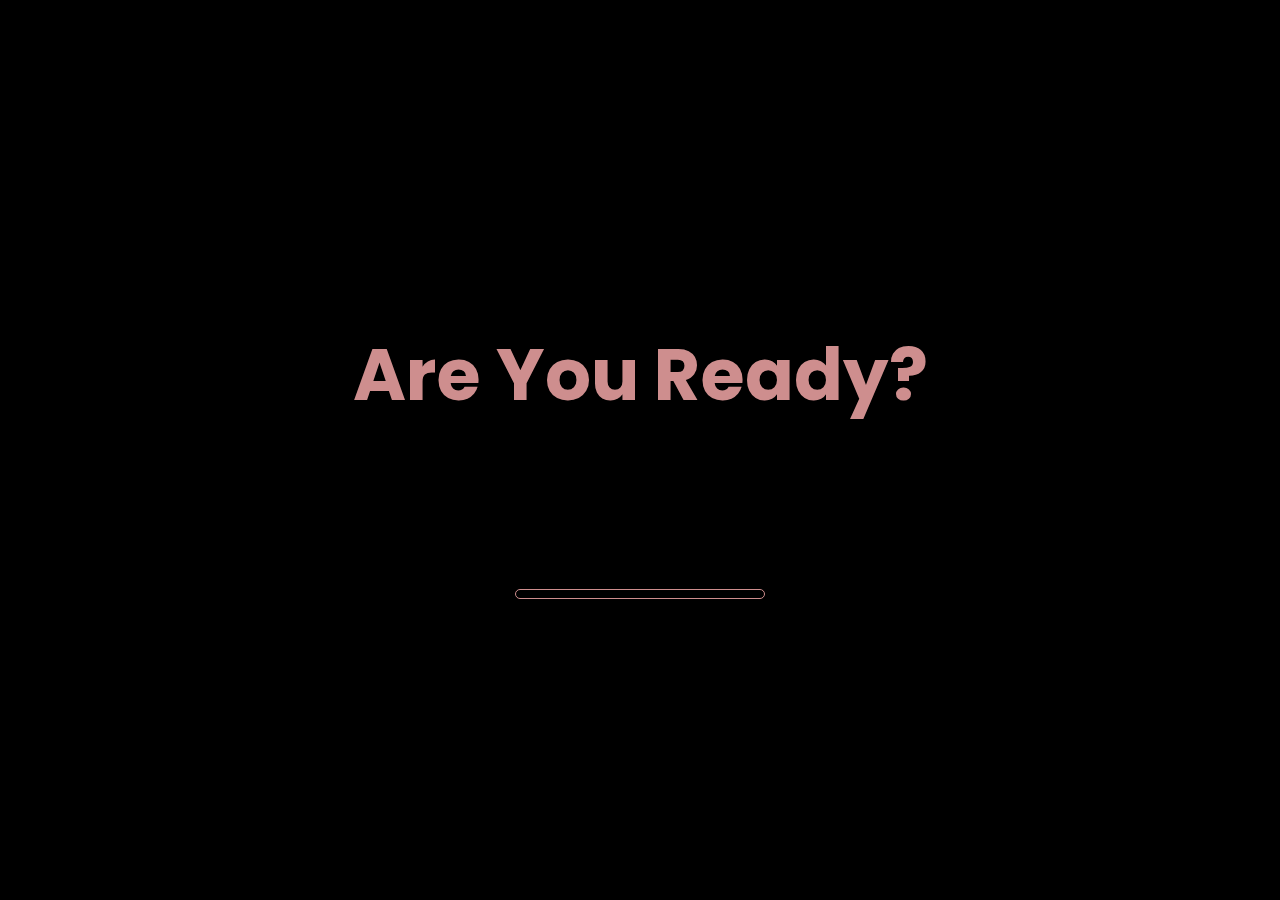
<file: index.html>
<!DOCTYPE html>
<html lang="en">
  <head>
    <meta charset="UTF-8" />
    <meta name="viewport" content="width=device-width, initial-scale=1.0" />
    <meta http-equiv="X-UA-Compatible" content="ie=edge" />
    <title>Happy Birthday</title>

    <link rel="stylesheet" href="style.css" />
    <style>
      @import url("https://fonts.googleapis.com/css2?family=Poppins:wght@100;200;300;400;500;600;700;800;900&display=swap");

      * {
        margin: 0;
        padding: 0;
        font-family: "Poppins", sans-serif;
        box-sizing: border-box;
        overflow: hidden;
      }

      body {
        overflow: hidden;
        height: 100vh;
        width: 100%;
      }

      .front {
  position: fixed;
  top: 0;
  left: 0;
  height: 100%;
  width: 100%;
  background-image: url('https://raw.githubusercontent.com/DzarelDeveloper/Img/refs/heads/main/IMG-20240928-WA0027.jpg'); 
  background-size: cover;
  background-position: center; 
  display: flex;
  flex-direction: column;
  align-items: center;
  justify-content: center;
  color: #CE8E8E;
}

      .front .info {
        padding: 20px 15px;
        font-size: 4.5rem;
        font-weight: bolder;
        text-align: center;
      }

      .front .countdown {
        position: relative;
        font-size: 5.5rem;
        padding: 20px 15px;
      }

      .front .countdown h1 {
        display: none;
        opacity: 0;
      }

      .front .loader {
        position: relative;
        margin-top: 100px;
        width: 250px;
        height: 10px;
        border: 1px solid #CE8E8E;
        border-radius: 20px;
        overflow: hidden;
      }

      .front .loader .fill {
        position: absolute;
        height: 100%;
        width: 0;
        background: #CE8E8E;
        border-radius: 20px;
        animation: animate 10s linear forwards;
      }

      @keyframes animate {
        0% {
          width: 0;
        }
        100% {
          width: 100%;
        }
      }

      .birthday {
  position: fixed;
  top: 0;
  left: 120%;
  height: 100%;
  width: 100%;
  background-color: #E4A5A5; 
  display: flex;
  align-items: center;
  flex-direction: column;
  justify-content: center;
  color: #fff; 
}

      .birthday h1:nth-child(1) {
        font-size: 4.3rem;
        margin-left: 150%;
      }

      .birthday h1.year {
        font-size: 12.3rem;
        margin-top: 80%;
      }

      .firework {
  position: absolute;
  z-index: 999;
  top: 50%;
  left: 50%;
  transform: translate(-50%, -50%);
  width: 0.5vmin;
  aspect-ratio: 1;
  background: transparent;
  background-size: 0.5vmin 0.5vmin;
  background-repeat: no-repeat;
  animation: firework 1s infinite;
  animation-delay: 14s;
}

@keyframes firework {
  0% {
    transform: translate(-50%, 60vh);
    width: 0.5vmin;
    opacity: 1;
  }
  50% {
    width: 0.5vmin;
    opacity: 1;
  }
  100% {
    width: 45vmin;
    opacity: 0;
  }
}

.firework::before,
.firework::after {
  content: "";
  position: absolute;
  top: 50%;
  left: 50%;
  transform: translate(-50%, -50%);
  width: 0.5vmin;
  aspect-ratio: 1;
  background: radial-gradient(circle, rgb(92, 105, 32) 0.2vmin, #0000 0) 50%
      00%,
    radial-gradient(circle, #fff 0.3vmin, #0000 0) 00% 50%,
    radial-gradient(circle, rgba(0, 81, 255, 1) 0.5vmin, #0000 0) 50% 99%,
    radial-gradient(circle, rgba(255, 94, 0, 1) 0.2vmin, #0000 0) 99% 50%,
    radial-gradient(circle, rgba(55, 0, 255, 1) 0.3vmin, #0000 0) 80% 90%,
    radial-gradient(circle, rgba(255, 0, 191, 1) 0.5vmin, #0000 0) 95% 90%,
    radial-gradient(circle, rgb(0, 247, 255) 0.5vmin, #0000 0) 10% 60%,
    radial-gradient(circle, rgb(255, 0, 0) 0.2vmin, #0000 0) 31% 80%,
    radial-gradient(circle, #fff 0.3vmin, #0000 0) 80% 10%,
    radial-gradient(circle, rgba(0, 255, 21, 1) 0.2vmin, #0000 0) 90% 23%,
    radial-gradient(circle, #ffbf00 0.3vmin, #0000 0) 45% 20%,
    radial-gradient(circle, #fff 0.5vmin, #0000 0) 13% 24%,
    radial-gradient(circle, rgb(0, 247, 255) 0.5vmin, #0000 0) 10% 60%,
    radial-gradient(circle, rgb(255, 0, 0) 0.2vmin, #0000 0) 31% 80%,
    radial-gradient(circle, #fff 0.3vmin, #0000 0) 80% 10%,
    radial-gradient(circle, rgba(0, 255, 21, 1) 0.2vmin, #0000 0) 90% 23%,
    radial-gradient(circle, #fff 0.3vmin, #0000 0) 45% 20%,
    radial-gradient(circle, #fff 0.5vmin, #0000 0) 13% 24%,
    radial-gradient(circle, #ffbf00 0.5vmin, #0000 0) 13% 24%;
  background-size: 0.5vmin 0.5vmin;
  background-repeat: no-repeat;
  opacity: 0;
  animation: firework 1s infinite;
  animation-delay: 14s;
}

.firework::before {
  transform: translate(-50%, -50%) rotate(25deg) !important;
}

.firework::after {
  transform: translate(-50%, -50%) rotate(-37deg) !important;
}

      @media only screen and (max-width: 600px) {
        .front .info {
          font-size: 2rem;
        }

        .front .countdown {
          font-size: 3rem;
        }

        .front .loader {
          margin-top: 50px;
          width: 200px;
          height: 8px;
        }

        .birthday h1:nth-child(1) {
          font-size: 2rem;
          margin-left: 120%;
        }

        .birthday h1.year {
          font-size: 6rem;
          margin-top: 50%;
        }
      }
.buttons {
  display: flex;
  gap: 20px; 
  margin-top: 20px; 
}

.btn {
  padding: 15px 30px;
  font-size: 1.5rem;
  color: #fff;
  background-color: #E4A5A5;
  border: none;
  border-radius: 5px;
  cursor: pointer;
  transition: transform 0.3s ease, background-color 0.3s ease;
}

.btn:hover {
  transform: scale(1.05);
  background-color: #CE8E8E; 
}
    </style>
  </head>
  <body>
    <div class="front">
      <p class="info">Are You Ready?</p>
      <div class="countdown">
        <h1 class="three">3</h1>
        <h1 class="two">2</h1>
        <h1 class="one">1</h1>
      </div>
      <div class="loader">
        <div class="fill"></div>
      </div>
    </div>

    <div class="birthday">
      <h1 class="greeting">Happy Birthday</h1>
      <h1 class="year"></h1>
 <div class="buttons">
    <button class="btn" onclick="location.href='Halaman1.html'">Next</button>
    <button class="btn" onclick="location.href='Flowers.html'">Suprise</button>
  </div>
      <div class="firework"></div>
      <div class="firework"></div>
      <div class="firework"></div>
      <div class="firework"></div>
      <div class="firework"></div>
      <div class="firework"></div>
      <div class="firework"></div>
      <div class="firework"></div>
      <div class="firework"></div>
      <div class="firework"></div>
    </div>

  <script
      src="https://cdnjs.cloudflare.com/ajax/libs/gsap/3.11.4/gsap.min.js"
      integrity="sha512-f8mwTB+Bs8a5c46DEm7HQLcJuHMBaH/UFlcgyetMqqkvTcYg4g5VXsYR71b3qC82lZytjNYvBj2pf0VekA9/FQ=="
      crossorigin="anonymous"
      referrerpolicy="no-referrer"
    ></script>

    <script>
window.onload = () => {
    gsap.to(".info", {
      opacity: 0,
      display: "none",
      duration: 1,
      delay: 6
    });
    gsap.to("h1.three", {
      opacity: 1,
      display: "block",
      duration: 0.5,
      delay: 7
    });
  
    gsap.to("h1.three", {
      opacity: 0,
      display: "none",
      duration: 0.5,
      delay: 7.5
    });
  
    gsap.to("h1.two", {
      opacity: 1,
      display: "block",
      duration: 0.5,
      delay: 8
    });

    gsap.to("h1.two", {
      opacity: 0,
      display: "none",
      duration: 0.5,
      delay: 8.5
    });
  
    gsap.to("h1.one", {
      opacity: 1,
      display: "block",
      duration: 0.5,
      delay: 9
    });
  
    gsap.to("h1.one", {
      opacity: 0,
      display: "none",
      duration: 0.5,
      delay: 9.5
    });
  
    gsap.to(".loader", {
      opacity: 0,
      display: "none",
      duration: 0.5,
      delay: 10
    });
  
    gsap.to(".front", {
      left: "-100%",
      duration: 1.2,
      delay: 10.5,
      ease: "power2.inOut"
    });
  
    gsap.to(".front-shadow", {
      left: "-100%",
      duration: 0.8,
      delay: 10.5,
      ease: "power2.inOut"
    });
  
    gsap.to(".birthday", {
      left: "0",
      duration: 1,
      delay: 10.7,
      ease: "power2.inOut"
    });
  
    gsap.to("h1.greeting", {
      marginLeft: "0",
      duration: 1.5,
      delay: 11.3,
      ease: "power2.inOut"
    });
  
    gsap.to("h1.year", {
      marginTop: "0",
      duration: 2.5,
      delay: 12,
      ease: "power2.inOut"
    });
  
    const fireworks1 = document.querySelectorAll(".firework")[0];
    const fireworks2 = document.querySelectorAll(".firework")[1];
    const fireworks3 = document.querySelectorAll(".firework")[2];
    const fireworks4 = document.querySelectorAll(".firework")[3];
    const fireworks5 = document.querySelectorAll(".firework")[4];
    const fireworks6 = document.querySelectorAll(".firework")[5];
    const fireworks7 = document.querySelectorAll(".firework")[6];
    const fireworks8 = document.querySelectorAll(".firework")[7];
    const fireworks9 = document.querySelectorAll(".firework")[8];
    const fireworks10 = document.querySelectorAll(".firework")[9];
    const fireworks11 = document.querySelectorAll(".firework")[10];
    const fireworks12 = document.querySelectorAll(".firework")[11];
    const fireworks13 = document.querySelectorAll(".firework")[12];
    const fireworks14 = document.querySelectorAll(".firework")[13];
    const fireworks15 = document.querySelectorAll(".firework")[14];
    const fireworks16 = document.querySelectorAll(".firework")[15];
    const fireworks17 = document.querySelectorAll(".firework")[16];
    const fireworks18 = document.querySelectorAll(".firework")[17];
    const fireworks19 = document.querySelectorAll(".firework")[18];
    const fireworks20 = document.querySelectorAll(".firework")[19];
    const fireworks21 = document.querySelectorAll(".firework")[20];
    const fireworks22 = document.querySelectorAll(".firework")[21];
    const fireworks23 = document.querySelectorAll(".firework")[22];
  
    setInterval(() => {
      fireworks1.style = `top: ${Math.random() * window.innerHeight}px; left: ${
        Math.random() * 100
      }px`;
      fireworks2.style = `top: ${Math.random() * window.innerHeight}px; left: ${
        Math.random() * window.innerWidth
      }px`;
      fireworks3.style = `top: ${Math.random() * window.innerWidth}px; left: ${
        Math.random() * window.innerWidth
      }px`;
      fireworks6.style = `top: ${Math.random() * window.innerHeight}px; left: ${
        Math.random() * 100
      }px`;
      fireworks5.style = `top: ${Math.random() * window.innerHeight}px; left: ${
        Math.random() * window.innerWidth
      }px`;
      fireworks4.style = `top: ${Math.random() * window.innerWidth}px; left: ${
        Math.random() * window.innerWidth
      }px`;
      fireworks7.style = `top: ${Math.random() * window.innerHeight}px; left: ${
        Math.random() * 100
      }px`;
      fireworks8.style = `top: ${Math.random() * window.innerHeight}px; left: ${
        Math.random() * window.innerWidth
      }px`;
      fireworks9.style = `top: ${Math.random() * window.innerWidth}px; left: ${
        Math.random() * window.innerWidth
      }px`;
      fireworks10.style = `top: ${Math.random() * window.innerHeight}px; left: ${
        Math.random() * 100
      }px`;
      fireworks11.style = `top: ${Math.random() * window.innerHeight}px; left: ${
        Math.random() * window.innerWidth
      }px`;
      fireworks12.style = `top: ${Math.random() * window.innerWidth}px; left: ${
        Math.random() * window.innerWidth
      }px`;
      fireworks13.style = `top: ${Math.random() * window.innerHeight}px; left: ${
        Math.random() * 100
      }px`;
      fireworks14.style = `top: ${Math.random() * window.innerHeight}px; left: ${
        Math.random() * window.innerWidth
      }px`;
      fireworks15.style = `top: ${Math.random() * window.innerWidth}px; left: ${
        Math.random() * window.innerWidth
      }px`;
      fireworks16.style = `top: ${Math.random() * window.innerHeight}px; left: ${
        Math.random() * 100
      }px`;
      fireworks17.style = `top: ${Math.random() * window.innerHeight}px; left: ${
        Math.random() * window.innerWidth
      }px`;
      fireworks18.style = `top: ${Math.random() * window.innerWidth}px; left: ${
        Math.random() * window.innerWidth
      }px`;
      fireworks19.style = `top: ${Math.random() * window.innerHeight}px; left: ${
        Math.random() * window.innerWidth
      }px`;
      fireworks20.style = `top: ${Math.random() * window.innerWidth}px; left: ${
        Math.random() * window.innerWidth
      }px`;
      fireworks21.style = `top: ${Math.random() * window.innerHeight}px; left: ${
        Math.random() * 100
      }px`;
      fireworks22.style = `top: ${Math.random() * window.innerHeight}px; left: ${
        Math.random() * window.innerWidth
      }px`;
      fireworks23.style = `top: ${Math.random() * window.innerWidth}px; left: ${
        Math.random() * window.innerWidth
      }px`;
    }, 1000);
  };
  
</script>
  </body>
</html>
</file>
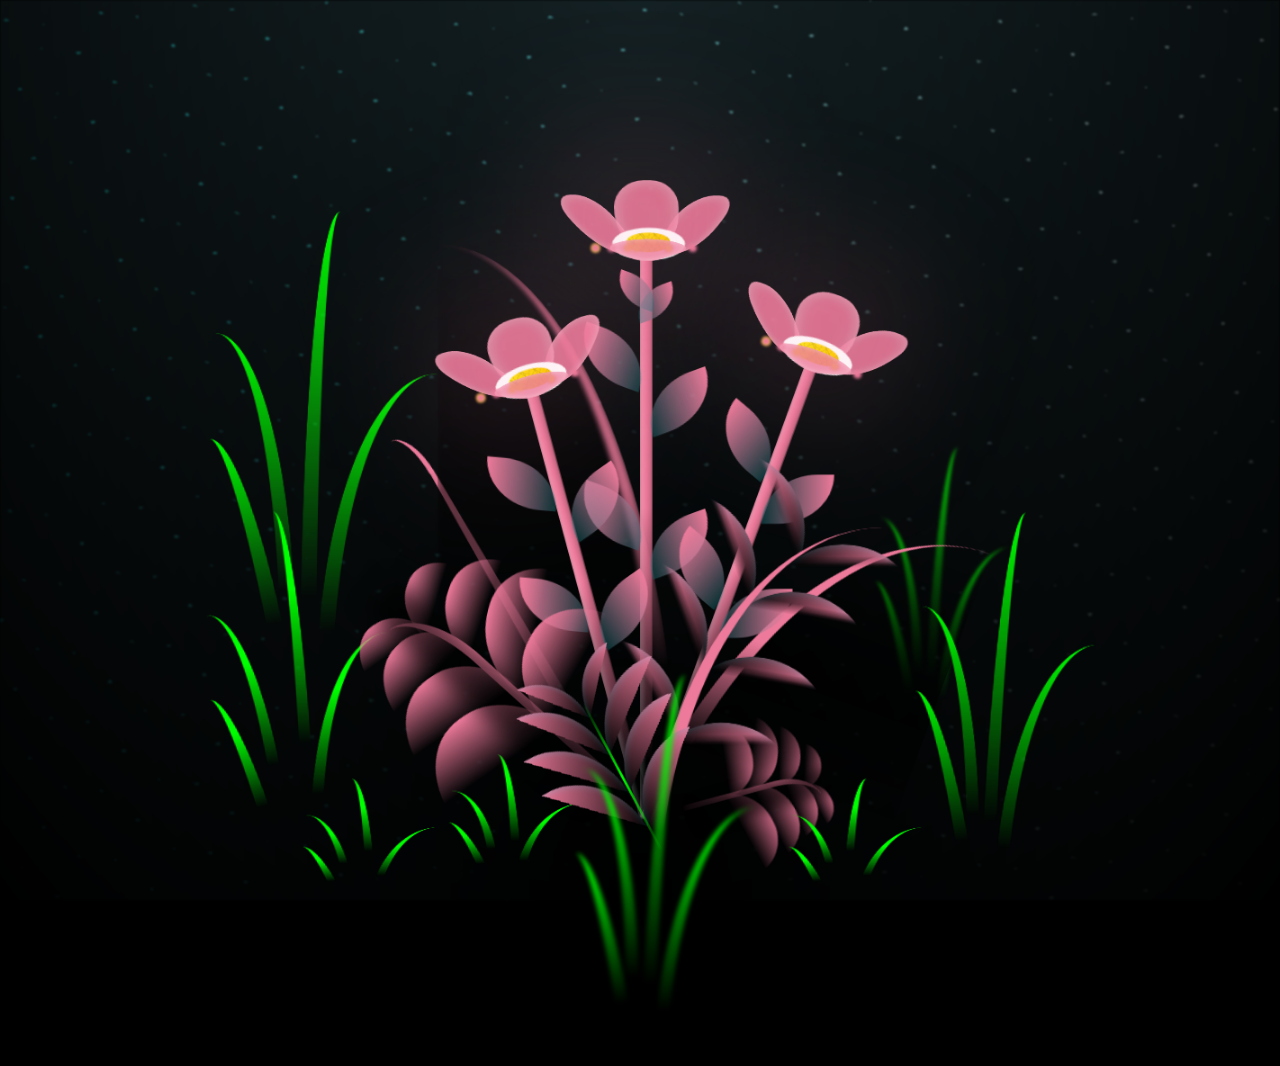
<file: Flowers.html>
<!DOCTYPE html>
<html lang="en" >
<head>
  <meta charset="UTF-8">
  <title></title>
  <link rel="stylesheet" href="./style.css">

</head>
<body>
<body class="not-loaded">
  <div class="night"></div>
  <div class="flowers">
    <div class="flower flower--1">
      <div class="flower__leafs flower__leafs--1">
        <div class="flower__leaf flower__leaf--1"></div>
        <div class="flower__leaf flower__leaf--2"></div>
        <div class="flower__leaf flower__leaf--3"></div>
        <div class="flower__leaf flower__leaf--4"></div>
        <div class="flower__white-circle"></div>

        <div class="flower__light flower__light--1"></div>
        <div class="flower__light flower__light--2"></div>
        <div class="flower__light flower__light--3"></div>
        <div class="flower__light flower__light--4"></div>
        <div class="flower__light flower__light--5"></div>
        <div class="flower__light flower__light--6"></div>
        <div class="flower__light flower__light--7"></div>
        <div class="flower__light flower__light--8"></div>

      </div>
      <div class="flower__line">
        <div class="flower__line__leaf flower__line__leaf--1"></div>
        <div class="flower__line__leaf flower__line__leaf--2"></div>
        <div class="flower__line__leaf flower__line__leaf--3"></div>
        <div class="flower__line__leaf flower__line__leaf--4"></div>
        <div class="flower__line__leaf flower__line__leaf--5"></div>
        <div class="flower__line__leaf flower__line__leaf--6"></div>
      </div>
    </div>

    <div class="flower flower--2">
      <div class="flower__leafs flower__leafs--2">
        <div class="flower__leaf flower__leaf--1"></div>
        <div class="flower__leaf flower__leaf--2"></div>
        <div class="flower__leaf flower__leaf--3"></div>
        <div class="flower__leaf flower__leaf--4"></div>
        <div class="flower__white-circle"></div>

        <div class="flower__light flower__light--1"></div>
        <div class="flower__light flower__light--2"></div>
        <div class="flower__light flower__light--3"></div>
        <div class="flower__light flower__light--4"></div>
        <div class="flower__light flower__light--5"></div>
        <div class="flower__light flower__light--6"></div>
        <div class="flower__light flower__light--7"></div>
        <div class="flower__light flower__light--8"></div>

      </div>
      <div class="flower__line">
        <div class="flower__line__leaf flower__line__leaf--1"></div>
        <div class="flower__line__leaf flower__line__leaf--2"></div>
        <div class="flower__line__leaf flower__line__leaf--3"></div>
        <div class="flower__line__leaf flower__line__leaf--4"></div>
      </div>
    </div>

    <div class="flower flower--3">
      <div class="flower__leafs flower__leafs--3">
        <div class="flower__leaf flower__leaf--1"></div>
        <div class="flower__leaf flower__leaf--2"></div>
        <div class="flower__leaf flower__leaf--3"></div>
        <div class="flower__leaf flower__leaf--4"></div>
        <div class="flower__white-circle"></div>

        <div class="flower__light flower__light--1"></div>
        <div class="flower__light flower__light--2"></div>
        <div class="flower__light flower__light--3"></div>
        <div class="flower__light flower__light--4"></div>
        <div class="flower__light flower__light--5"></div>
        <div class="flower__light flower__light--6"></div>
        <div class="flower__light flower__light--7"></div>
        <div class="flower__light flower__light--8"></div>

      </div>
      <div class="flower__line">
        <div class="flower__line__leaf flower__line__leaf--1"></div>
        <div class="flower__line__leaf flower__line__leaf--2"></div>
        <div class="flower__line__leaf flower__line__leaf--3"></div>
        <div class="flower__line__leaf flower__line__leaf--4"></div>
      </div>
    </div>

    <div class="grow-ans" style="--d:1.2s">
      <div class="flower__g-long">
        <div class="flower__g-long__top"></div>
        <div class="flower__g-long__bottom"></div>
      </div>
    </div>

    <div class="growing-grass">
      <div class="flower__grass flower__grass--1">
        <div class="flower__grass--top"></div>
        <div class="flower__grass--bottom"></div>
        <div class="flower__grass__leaf flower__grass__leaf--1"></div>
        <div class="flower__grass__leaf flower__grass__leaf--2"></div>
        <div class="flower__grass__leaf flower__grass__leaf--3"></div>
        <div class="flower__grass__leaf flower__grass__leaf--4"></div>
        <div class="flower__grass__leaf flower__grass__leaf--5"></div>
        <div class="flower__grass__leaf flower__grass__leaf--6"></div>
        <div class="flower__grass__leaf flower__grass__leaf--7"></div>
        <div class="flower__grass__leaf flower__grass__leaf--8"></div>
        <div class="flower__grass__overlay"></div>
      </div>
    </div>

    <div class="growing-grass">
      <div class="flower__grass flower__grass--2">
        <div class="flower__grass--top"></div>
        <div class="flower__grass--bottom"></div>
        <div class="flower__grass__leaf flower__grass__leaf--1"></div>
        <div class="flower__grass__leaf flower__grass__leaf--2"></div>
        <div class="flower__grass__leaf flower__grass__leaf--3"></div>
        <div class="flower__grass__leaf flower__grass__leaf--4"></div>
        <div class="flower__grass__leaf flower__grass__leaf--5"></div>
        <div class="flower__grass__leaf flower__grass__leaf--6"></div>
        <div class="flower__grass__leaf flower__grass__leaf--7"></div>
        <div class="flower__grass__leaf flower__grass__leaf--8"></div>
        <div class="flower__grass__overlay"></div>
      </div>
    </div>

    <div class="grow-ans" style="--d:2.4s">
      <div class="flower__g-right flower__g-right--1">
        <div class="leaf"></div>
      </div>
    </div>

    <div class="grow-ans" style="--d:2.8s">
      <div class="flower__g-right flower__g-right--2">
        <div class="leaf"></div>
      </div>
    </div>

    <div class="grow-ans" style="--d:2.8s">
      <div class="flower__g-front">
        <div class="flower__g-front__leaf-wrapper flower__g-front__leaf-wrapper--1">
          <div class="flower__g-front__leaf"></div>
        </div>
        <div class="flower__g-front__leaf-wrapper flower__g-front__leaf-wrapper--2">
          <div class="flower__g-front__leaf"></div>
        </div>
        <div class="flower__g-front__leaf-wrapper flower__g-front__leaf-wrapper--3">
          <div class="flower__g-front__leaf"></div>
        </div>
        <div class="flower__g-front__leaf-wrapper flower__g-front__leaf-wrapper--4">
          <div class="flower__g-front__leaf"></div>
        </div>
        <div class="flower__g-front__leaf-wrapper flower__g-front__leaf-wrapper--5">
          <div class="flower__g-front__leaf"></div>
        </div>
        <div class="flower__g-front__leaf-wrapper flower__g-front__leaf-wrapper--6">
          <div class="flower__g-front__leaf"></div>
        </div>
        <div class="flower__g-front__leaf-wrapper flower__g-front__leaf-wrapper--7">
          <div class="flower__g-front__leaf"></div>
        </div>
        <div class="flower__g-front__leaf-wrapper flower__g-front__leaf-wrapper--8">
          <div class="flower__g-front__leaf"></div>
        </div>
        <div class="flower__g-front__line"></div>
      </div>
    </div>

    <div class="grow-ans" style="--d:3.2s">
      <div class="flower__g-fr">
        <div class="leaf"></div>
        <div class="flower__g-fr__leaf flower__g-fr__leaf--1"></div>
        <div class="flower__g-fr__leaf flower__g-fr__leaf--2"></div>
        <div class="flower__g-fr__leaf flower__g-fr__leaf--3"></div>
        <div class="flower__g-fr__leaf flower__g-fr__leaf--4"></div>
        <div class="flower__g-fr__leaf flower__g-fr__leaf--5"></div>
        <div class="flower__g-fr__leaf flower__g-fr__leaf--6"></div>
        <div class="flower__g-fr__leaf flower__g-fr__leaf--7"></div>
        <div class="flower__g-fr__leaf flower__g-fr__leaf--8"></div>
      </div>
    </div>

    <div class="long-g long-g--0">
      <div class="grow-ans" style="--d:3s">
        <div class="leaf leaf--0"></div>
      </div>
      <div class="grow-ans" style="--d:2.2s">
        <div class="leaf leaf--1"></div>
      </div>
      <div class="grow-ans" style="--d:3.4s">
        <div class="leaf leaf--2"></div>
      </div>
      <div class="grow-ans" style="--d:3.6s">
        <div class="leaf leaf--3"></div>
      </div>
    </div>

    <div class="long-g long-g--1">
      <div class="grow-ans" style="--d:3.6s">
        <div class="leaf leaf--0"></div>
      </div>
      <div class="grow-ans" style="--d:3.8s">
        <div class="leaf leaf--1"></div>
      </div>
      <div class="grow-ans" style="--d:4s">
        <div class="leaf leaf--2"></div>
      </div>
      <div class="grow-ans" style="--d:4.2s">
        <div class="leaf leaf--3"></div>
      </div>
    </div>

    <div class="long-g long-g--2">
      <div class="grow-ans" style="--d:4s">
        <div class="leaf leaf--0"></div>
      </div>
      <div class="grow-ans" style="--d:4.2s">
        <div class="leaf leaf--1"></div>
      </div>
      <div class="grow-ans" style="--d:4.4s">
        <div class="leaf leaf--2"></div>
      </div>
      <div class="grow-ans" style="--d:4.6s">
        <div class="leaf leaf--3"></div>
      </div>
    </div>

    <div class="long-g long-g--3">
      <div class="grow-ans" style="--d:4s">
        <div class="leaf leaf--0"></div>
      </div>
      <div class="grow-ans" style="--d:4.2s">
        <div class="leaf leaf--1"></div>
      </div>
      <div class="grow-ans" style="--d:3s">
        <div class="leaf leaf--2"></div>
      </div>
      <div class="grow-ans" style="--d:3.6s">
        <div class="leaf leaf--3"></div>
      </div>
    </div>

    <div class="long-g long-g--4">
      <div class="grow-ans" style="--d:4s">
        <div class="leaf leaf--0"></div>
      </div>
      <div class="grow-ans" style="--d:4.2s">
        <div class="leaf leaf--1"></div>
      </div>
      <div class="grow-ans" style="--d:3s">
        <div class="leaf leaf--2"></div>
      </div>
      <div class="grow-ans" style="--d:3.6s">
        <div class="leaf leaf--3"></div>
      </div>
    </div>

    <div class="long-g long-g--5">
      <div class="grow-ans" style="--d:4s">
        <div class="leaf leaf--0"></div>
      </div>
      <div class="grow-ans" style="--d:4.2s">
        <div class="leaf leaf--1"></div>
      </div>
      <div class="grow-ans" style="--d:3s">
        <div class="leaf leaf--2"></div>
      </div>
      <div class="grow-ans" style="--d:3.6s">
        <div class="leaf leaf--3"></div>
      </div>
    </div>

    <div class="long-g long-g--6">
      <div class="grow-ans" style="--d:4.2s">
        <div class="leaf leaf--0"></div>
      </div>
      <div class="grow-ans" style="--d:4.4s">
        <div class="leaf leaf--1"></div>
      </div>
      <div class="grow-ans" style="--d:4.6s">
        <div class="leaf leaf--2"></div>
      </div>
      <div class="grow-ans" style="--d:4.8s">
        <div class="leaf leaf--3"></div>
      </div>
    </div>

    <div class="long-g long-g--7">
      <div class="grow-ans" style="--d:3s">
        <div class="leaf leaf--0"></div>
      </div>
      <div class="grow-ans" style="--d:3.2s">
        <div class="leaf leaf--1"></div>
      </div>
      <div class="grow-ans" style="--d:3.5s">
        <div class="leaf leaf--2"></div>
      </div>
      <div class="grow-ans" style="--d:3.6s">
        <div class="leaf leaf--3"></div>
      </div>
    </div>
  </div>
<!-- Music ( Terserah mau ganti atau ngga mah) -->
    <audio id="background-music" autoplay muted loop>
    <source src="Flowers.mp3" type="audio/mpeg"> 
    Your browser does not support the audio element.
    </audio>
</body>
<!-- partial -->
  <script  src="script.js"></script>
  <script>
    window.addEventListener('load', function() {
        const audio = document.getElementById('background-music');
        audio.muted = false; // Unmute the audio after the page loads
    });
  </script>

</body>
</html>
</file>
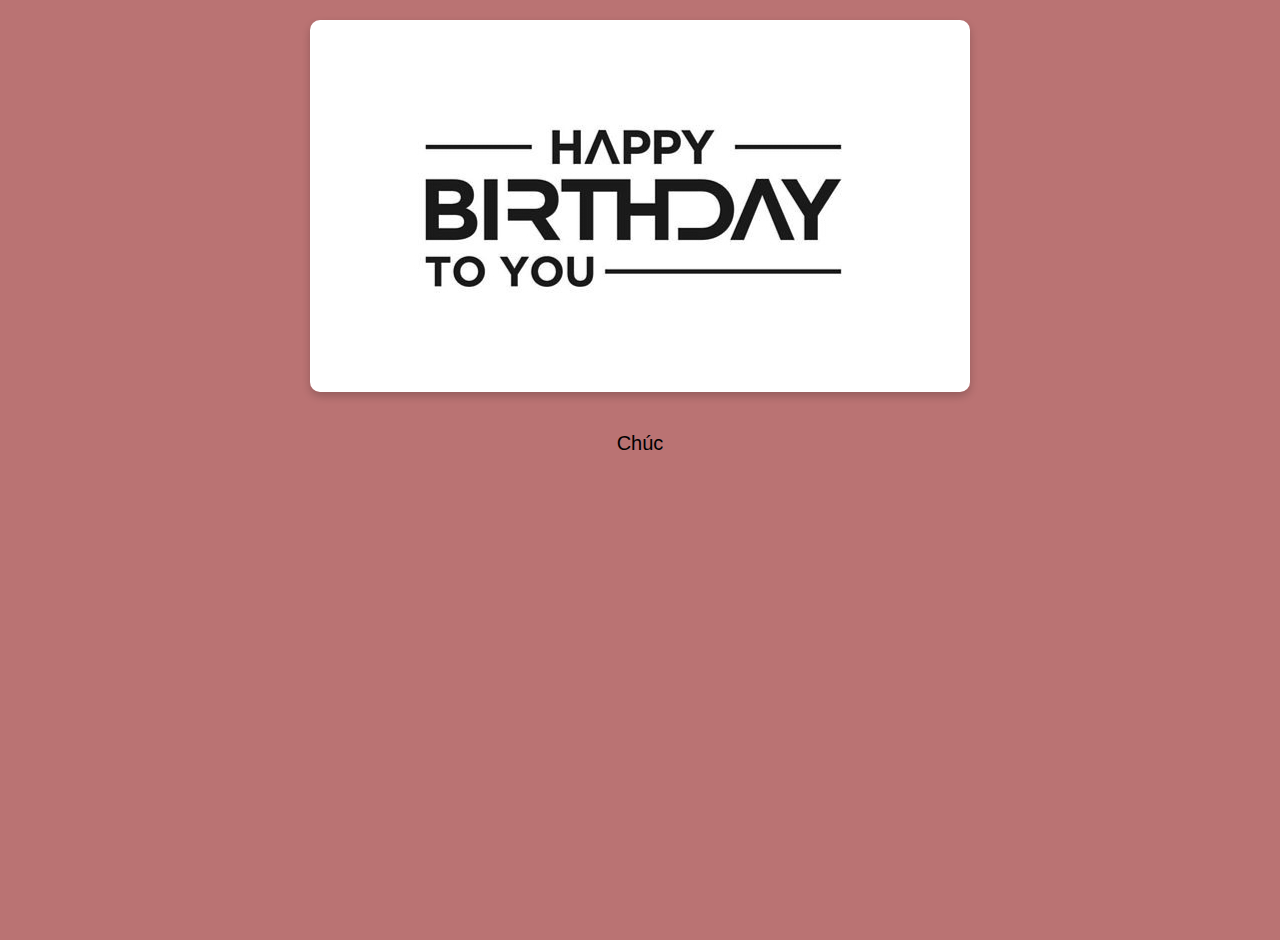
<file: Halaman1.html>
<!DOCTYPE html>
<html lang="en">
<head>
    <meta charset="UTF-8">
    <meta name="viewport" content="width=device-width, initial-scale=1.0">
    <title>Happy Birthday</title>
    <style>
        body {
            font-family: Arial, sans-serif;
            display: flex;
            flex-direction: column; 
            justify-content: flex-start;
            align-items: center;
            height: 100vh;
            margin: 0;
            background-color: #BA7373;
            padding: 20px; 
            overflow-y: auto; 
        }

        img {
            max-width: 100%;
            height: auto; 
            margin-bottom: 20px; 
            border-radius: 10px; 
            box-shadow: 0 4px 8px rgba(0, 0, 0, 0.2); 
        }

        .typing-text {
            font-size: 20px; 
            overflow: hidden;
            max-width: 100%;
            white-space: normal; 
            word-break: break-word; 
            text-align: center; 
        }

        @media (max-width: 600px) {
            .typing-text {
                font-size: 18px; 
            }
        }

        /* Sembunyikan audio dari tampilan */
        audio {
            display: none; /* Menyembunyikan elemen audio dari tampilan */
        }

        /* Gaya tombol WhatsApp */
        #whatsapp-button {
            display: none; /* Sembunyikan tombol pada awalnya */
            margin-top: 20px;
            padding: 10px 20px;
            font-size: 18px;
            background-color: #25D366;
            color: white;
            border: none;
            border-radius: 5px;
            cursor: pointer;
            box-shadow: 0 4px 8px rgba(0, 0, 0, 0.2);
        }

        #whatsapp-button:hover {
            background-color: #20b958;
        }
    </style>
</head>
<body>

    <img src="YourImg.jpg" alt="Foto"> 
    <div class="typing-text" id="typing"></div>

    <!-- Audio dengan autoplay dan loop -->
    <audio id="background-music" autoplay loop>
        <source src="Backsound.mp3" type="audio/mpeg"> 
        Your browser does not support the audio element.
    </audio>

    <!-- Tombol WhatsApp -->
    <button id="whatsapp-button" onclick="window.location.href='https://web.facebook.com/DecimoTNhan/'">Có thể trả lời tin nhắn của Trung Nhân</button>

    <script>
        const texts = [
    "Chúc ai đó sinh nhật vui vẻ...",
    "Hôm nay là một ngày tuyệt vời",
    "Một món quà nhỏ gửi đến bạn",
    "Chúc ai đó luôn xinh đẹp, tười cười",
    "Cảm ơn vì đã xem đến đây",
     "Happy birthday 🎉"
];

let index = 0;
const typingElement = document.getElementById('typing');
const typingSpeed = 200; // Kecepatan mengetik
const whatsappButton = document.getElementById('whatsapp-button'); // Tombol WhatsApp

function typeText() {
    if (index < texts.length) {
        const paragraph = document.createElement('p'); 
        paragraph.textContent = ''; 
        typingElement.appendChild(paragraph); 
        let charIndex = 0;

        function typeChar() {
            if (charIndex < texts[index].length) {
                paragraph.textContent += texts[index].charAt(charIndex);
                charIndex++;
                setTimeout(typeChar, typingSpeed);
            } else {
                index++; 
                if (index < texts.length) {
                    setTimeout(typeText, 1000); 
                } else {
                    // Tampilkan tombol WhatsApp setelah semua teks selesai diketik
                    whatsappButton.style.display = 'block';
                }
            }
        }

        typeChar();
    }
}

typeText(); // Mulai animasi mengetik
    </script>

</body>
</html>
</file>
<file: style.css>
*,
*::after,
*::before {
  padding: 0;
  margin: 0;
  box-sizing: border-box;
}

:root {
  --dark-color: #000;
}

body {
  display: flex;
  align-items: flex-end;
  justify-content: center;
  min-height: 100vh;
  background-color: var(--dark-color);
  overflow: hidden;
  perspective: 1000px;
}

.night {
  position: fixed;
  left: 50%;
  top: 0;
  transform: translateX(-50%);
  width: 100%;
  height: 100%;
  filter: blur(0.1vmin);
  background-image: radial-gradient(ellipse at top, transparent 0%, var(--dark-color)), radial-gradient(ellipse at bottom, var(--dark-color), rgba(145, 233, 255, 0.2)), repeating-linear-gradient(220deg, black 0px, black 19px, transparent 19px, transparent 22px), repeating-linear-gradient(189deg, black 0px, black 19px, transparent 19px, transparent 22px), repeating-linear-gradient(148deg, black 0px, black 19px, transparent 19px, transparent 22px), linear-gradient(90deg, #00fffa, #f0f0f0);
}

.flowers {
  position: relative;
  transform: scale(0.9);
}

.flower {
  position: absolute;
  bottom: 10vmin;
  transform-origin: bottom center;
  z-index: 10;
  --fl-speed: 0.8s;
}
.flower--1 {
  animation: moving-flower-1 4s linear infinite;
}
.flower--1 .flower__line {
  height: 70vmin;
  animation-delay: 0.3s;
}
.flower--1 .flower__line__leaf--1 {
  animation: blooming-leaf-right var(--fl-speed) 1.6s backwards;
}
.flower--1 .flower__line__leaf--2 {
  animation: blooming-leaf-right var(--fl-speed) 1.4s backwards;
}
.flower--1 .flower__line__leaf--3 {
  animation: blooming-leaf-left var(--fl-speed) 1.2s backwards;
}
.flower--1 .flower__line__leaf--4 {
  animation: blooming-leaf-left var(--fl-speed) 1s backwards;
}
.flower--1 .flower__line__leaf--5 {
  animation: blooming-leaf-right var(--fl-speed) 1.8s backwards;
}
.flower--1 .flower__line__leaf--6 {
  animation: blooming-leaf-left var(--fl-speed) 2s backwards;
}
.flower--2 {
  left: 50%;
  transform: rotate(20deg);
  animation: moving-flower-2 4s linear infinite;
}
.flower--2 .flower__line {
  height: 60vmin;
  animation-delay: 0.6s;
}
.flower--2 .flower__line__leaf--1 {
  animation: blooming-leaf-right var(--fl-speed) 1.9s backwards;
}
.flower--2 .flower__line__leaf--2 {
  animation: blooming-leaf-right var(--fl-speed) 1.7s backwards;
}
.flower--2 .flower__line__leaf--3 {
  animation: blooming-leaf-left var(--fl-speed) 1.5s backwards;
}
.flower--2 .flower__line__leaf--4 {
  animation: blooming-leaf-left var(--fl-speed) 1.3s backwards;
}
.flower--3 {
  left: 50%;
  transform: rotate(-15deg);
  animation: moving-flower-3 4s linear infinite;
}
.flower--3 .flower__line {
  animation-delay: 0.9s;
}
.flower--3 .flower__line__leaf--1 {
  animation: blooming-leaf-right var(--fl-speed) 2.5s backwards;
}
.flower--3 .flower__line__leaf--2 {
  animation: blooming-leaf-right var(--fl-speed) 2.3s backwards;
}
.flower--3 .flower__line__leaf--3 {
  animation: blooming-leaf-left var(--fl-speed) 2.1s backwards;
}
.flower--3 .flower__line__leaf--4 {
  animation: blooming-leaf-left var(--fl-speed) 1.9s backwards;
}
.flower__leafs {
  position: relative;
  animation: blooming-flower 2s backwards;
}
.flower__leafs--1 {
  animation-delay: 1.1s;
}
.flower__leafs--2 {
  animation-delay: 1.4s;
}
.flower__leafs--3 {
  animation-delay: 1.7s;
}
.flower__leafs::after {
  content: "";
  position: absolute;
  left: 0;
  top: 0;
  transform: translate(-50%, -100%);
  width: 8vmin;
  height: 8vmin;
  background-color: #ED7A9B;
  filter: blur(10vmin);
}
.flower__leaf {
  position: absolute;
  bottom: 0;
  left: 50%;
  width: 8vmin;
  height: 11vmin;
  border-radius: 51% 49% 47% 53%/44% 45% 55% 69%;
  background-color: #ED7A9B;
  background-image: linear-gradient(to top, #ED7A9B, #ED7A9B);
  transform-origin: bottom center;
  opacity: 0.9;
  box-shadow: inset 0 0 2vmin rgba(255, 255, 255, 0.5);
}
.flower__leaf--1 {
  transform: translate(-10%, 1%) rotateY(40deg) rotateX(-50deg);
}
.flower__leaf--2 {
  transform: translate(-50%, -4%) rotateX(40deg);
}
.flower__leaf--3 {
  transform: translate(-90%, 0%) rotateY(45deg) rotateX(50deg);
}
.flower__leaf--4 {
  width: 8vmin;
  height: 8vmin;
  transform-origin: bottom left;
  border-radius: 4vmin 10vmin 4vmin 4vmin;
  transform: translate(0%, 18%) rotateX(70deg) rotate(-43deg);
  background-image: linear-gradient(to top, #ED7A9B, #ED7A9B);
  z-index: 1;
  opacity: 0.8;
}
.flower__white-circle {
  position: absolute;
  left: -3.5vmin;
  top: -3vmin;
  width: 9vmin;
  height: 4vmin;
  border-radius: 50%;
  background-color: #fff;
}
.flower__white-circle::after {
  content: "";
  position: absolute;
  left: 50%;
  top: 45%;
  transform: translate(-50%, -50%);
  width: 60%;
  height: 60%;
  border-radius: inherit;
  background-image: repeating-linear-gradient(135deg, rgba(0, 0, 0, 0.03) 0px, rgba(0, 0, 0, 0.03) 1px, transparent 1px, transparent 12px), repeating-linear-gradient(45deg, rgba(0, 0, 0, 0.03) 0px, rgba(0, 0, 0, 0.03) 1px, transparent 1px, transparent 12px), repeating-linear-gradient(67.5deg, rgba(0, 0, 0, 0.03) 0px, rgba(0, 0, 0, 0.03) 1px, transparent 1px, transparent 12px), repeating-linear-gradient(135deg, rgba(0, 0, 0, 0.03) 0px, rgba(0, 0, 0, 0.03) 1px, transparent 1px, transparent 12px), repeating-linear-gradient(45deg, rgba(0, 0, 0, 0.03) 0px, rgba(0, 0, 0, 0.03) 1px, transparent 1px, transparent 12px), repeating-linear-gradient(112.5deg, rgba(0, 0, 0, 0.03) 0px, rgba(0, 0, 0, 0.03) 1px, transparent 1px, transparent 12px), repeating-linear-gradient(112.5deg, rgba(0, 0, 0, 0.03) 0px, rgba(0, 0, 0, 0.03) 1px, transparent 1px, transparent 12px), repeating-linear-gradient(45deg, rgba(0, 0, 0, 0.03) 0px, rgba(0, 0, 0, 0.03) 1px, transparent 1px, transparent 12px), repeating-linear-gradient(22.5deg, rgba(0, 0, 0, 0.03) 0px, rgba(0, 0, 0, 0.03) 1px, transparent 1px, transparent 12px), repeating-linear-gradient(45deg, rgba(0, 0, 0, 0.03) 0px, rgba(0, 0, 0, 0.03) 1px, transparent 1px, transparent 12px), repeating-linear-gradient(22.5deg, rgba(0, 0, 0, 0.03) 0px, rgba(0, 0, 0, 0.03) 1px, transparent 1px, transparent 12px), repeating-linear-gradient(135deg, rgba(0, 0, 0, 0.03) 0px, rgba(0, 0, 0, 0.03) 1px, transparent 1px, transparent 12px), repeating-linear-gradient(157.5deg, rgba(0, 0, 0, 0.03) 0px, rgba(0, 0, 0, 0.03) 1px, transparent 1px, transparent 12px), repeating-linear-gradient(67.5deg, rgba(0, 0, 0, 0.03) 0px, rgba(0, 0, 0, 0.03) 1px, transparent 1px, transparent 12px), repeating-linear-gradient(67.5deg, rgba(0, 0, 0, 0.03) 0px, rgba(0, 0, 0, 0.03) 1px, transparent 1px, transparent 12px), linear-gradient(90deg, #ffeb12, #ffce00);
}
.flower__line {
  height: 55vmin;
  width: 1.5vmin;
  background-image: linear-gradient(to left, rgba(0, 0, 0, 0.2), transparent, rgba(255, 255, 255, 0.2)), linear-gradient(to top, transparent 10%, #ED7A9B, #ED7A9B);
  box-shadow: inset 0 0 2px rgba(0, 0, 0, 0.5);
  animation: grow-flower-tree 4s backwards;
}
.flower__line__leaf {
  --w: 7vmin;
  --h: calc(var(--w) + 2vmin);
  position: absolute;
  top: 20%;
  left: 90%;
  width: var(--w);
  height: var(--h);
  border-top-right-radius: var(--h);
  border-bottom-left-radius: var(--h);
  background-image: linear-gradient(to top, rgba(20, 117, 122, 0.4), #ED7A9B);
}
.flower__line__leaf--1 {
  transform: rotate(70deg) rotateY(30deg);
}
.flower__line__leaf--2 {
  top: 45%;
  transform: rotate(70deg) rotateY(30deg);
}
.flower__line__leaf--3, .flower__line__leaf--4, .flower__line__leaf--6 {
  border-top-right-radius: 0;
  border-bottom-left-radius: 0;
  border-top-left-radius: var(--h);
  border-bottom-right-radius: var(--h);
  left: -460%;
  top: 12%;
  transform: rotate(-70deg) rotateY(30deg);
}
.flower__line__leaf--4 {
  top: 40%;
}
.flower__line__leaf--5 {
  top: 0;
  transform-origin: left;
  transform: rotate(70deg) rotateY(30deg) scale(0.6);
}
.flower__line__leaf--6 {
  top: -2%;
  left: -450%;
  transform-origin: right;
  transform: rotate(-70deg) rotateY(30deg) scale(0.6);
}
.flower__light {
  position: absolute;
  bottom: 0vmin;
  width: 1vmin;
  height: 1vmin;
  background-color: #fffb00;
  border-radius: 50%;
  filter: blur(0.2vmin);
  animation: light-ans 4s linear infinite backwards;
}
.flower__light:nth-child(odd) {
  background-color: #ED7A9B;
}
.flower__light--1 {
  left: -2vmin;
  animation-delay: 1s;
}
.flower__light--2 {
  left: 3vmin;
  animation-delay: 0.5s;
}
.flower__light--3 {
  left: -6vmin;
  animation-delay: 0.3s;
}
.flower__light--4 {
  left: 6vmin;
  animation-delay: 0.9s;
}
.flower__light--5 {
  left: -1vmin;
  animation-delay: 1.5s;
}
.flower__light--6 {
  left: -4vmin;
  animation-delay: 3s;
}
.flower__light--7 {
  left: 3vmin;
  animation-delay: 2s;
}
.flower__light--8 {
  left: -6vmin;
  animation-delay: 3.5s;
}
.flower__grass {
  --c: #ED7A9B;
  --line-w: 1.5vmin;
  position: absolute;
  bottom: 12vmin;
  left: -7vmin;
  display: flex;
  flex-direction: column;
  align-items: flex-end;
  z-index: 20;
  transform-origin: bottom center;
  transform: rotate(-48deg) rotateY(40deg);
}
.flower__grass--1 {
  animation: moving-grass 2s linear infinite;
}
.flower__grass--2 {
  left: 2vmin;
  bottom: 10vmin;
  transform: scale(0.5) rotate(75deg) rotateX(10deg) rotateY(-200deg);
  opacity: 0.8;
  z-index: 0;
  animation: moving-grass--2 1.5s linear infinite;
}
.flower__grass--top {
  width: 7vmin;
  height: 10vmin;
  border-top-right-radius: 100%;
  border-right: var(--line-w) solid var(--c);
  transform-origin: bottom center;
  transform: rotate(-2deg);
}
.flower__grass--bottom {
  margin-top: -2px;
  width: var(--line-w);
  height: 25vmin;
  background-image: linear-gradient(to top, transparent, var(--c));
}
.flower__grass__leaf {
  --size: 10vmin;
  position: absolute;
  width: calc(var(--size) * 2.1);
  height: var(--size);
  border-top-left-radius: var(--size);
  border-top-right-radius: var(--size);
  background-image: linear-gradient(to top, transparent, transparent 30%, var(--c));
  z-index: 100;
}
.flower__grass__leaf--1 {
  top: -6%;
  left: 30%;
  --size: 6vmin;
  transform: rotate(-20deg);
  animation: growing-grass-ans--1 2s 2.6s backwards;
}
@keyframes growing-grass-ans--1 {
  0% {
    transform-origin: bottom left;
    transform: rotate(-20deg) scale(0);
  }
}
.flower__grass__leaf--2 {
  top: -5%;
  left: -110%;
  --size: 6vmin;
  transform: rotate(10deg);
  animation: growing-grass-ans--2 2s 2.4s linear backwards;
}
@keyframes growing-grass-ans--2 {
  0% {
    transform-origin: bottom right;
    transform: rotate(10deg) scale(0);
  }
}
.flower__grass__leaf--3 {
  top: 5%;
  left: 60%;
  --size: 8vmin;
  transform: rotate(-18deg) rotateX(-20deg);
  animation: growing-grass-ans--3 2s 2.2s linear backwards;
}
@keyframes growing-grass-ans--3 {
  0% {
    transform-origin: bottom left;
    transform: rotate(-18deg) rotateX(-20deg) scale(0);
  }
}
.flower__grass__leaf--4 {
  top: 6%;
  left: -135%;
  --size: 8vmin;
  transform: rotate(2deg);
  animation: growing-grass-ans--4 2s 2s linear backwards;
}
@keyframes growing-grass-ans--4 {
  0% {
    transform-origin: bottom right;
    transform: rotate(2deg) scale(0);
  }
}
.flower__grass__leaf--5 {
  top: 20%;
  left: 60%;
  --size: 10vmin;
  transform: rotate(-24deg) rotateX(-20deg);
  animation: growing-grass-ans--5 2s 1.8s linear backwards;
}
@keyframes growing-grass-ans--5 {
  0% {
    transform-origin: bottom left;
    transform: rotate(-24deg) rotateX(-20deg) scale(0);
  }
}
.flower__grass__leaf--6 {
  top: 22%;
  left: -180%;
  --size: 10vmin;
  transform: rotate(10deg);
  animation: growing-grass-ans--6 2s 1.6s linear backwards;
}
@keyframes growing-grass-ans--6 {
  0% {
    transform-origin: bottom right;
    transform: rotate(10deg) scale(0);
  }
}
.flower__grass__leaf--7 {
  top: 39%;
  left: 70%;
  --size: 10vmin;
  transform: rotate(-10deg);
  animation: growing-grass-ans--7 2s 1.4s linear backwards;
}
@keyframes growing-grass-ans--7 {
  0% {
    transform-origin: bottom left;
    transform: rotate(-10deg) scale(0);
  }
}
.flower__grass__leaf--8 {
  top: 40%;
  left: -215%;
  --size: 11vmin;
  transform: rotate(10deg);
  animation: growing-grass-ans--8 2s 1.2s linear backwards;
}
@keyframes growing-grass-ans--8 {
  0% {
    transform-origin: bottom right;
    transform: rotate(10deg) scale(0);
  }
}
.flower__grass__overlay {
  position: absolute;
  top: -10%;
  right: 0%;
  width: 100%;
  height: 100%;
  background-color: rgba(0, 0, 0, 0.6);
  filter: blur(1.5vmin);
  z-index: 100;
}
.flower__g-long {
  --w: 2vmin;
  --h: 6vmin;
  --c: #ED7A9B;
  position: absolute;
  bottom: 10vmin;
  left: -3vmin;
  transform-origin: bottom center;
  transform: rotate(-30deg) rotateY(-20deg);
  display: flex;
  flex-direction: column;
  align-items: flex-end;
  animation: flower-g-long-ans 3s linear infinite;
}
@keyframes flower-g-long-ans {
  0%, 100% {
    transform: rotate(-30deg) rotateY(-20deg);
  }
  50% {
    transform: rotate(-32deg) rotateY(-20deg);
  }
}
.flower__g-long__top {
  top: calc(var(--h) * -1);
  width: calc(var(--w) + 1vmin);
  height: var(--h);
  border-top-right-radius: 100%;
  border-right: 0.7vmin solid var(--c);
  transform: translate(-0.7vmin, 1vmin);
}
.flower__g-long__bottom {
  width: var(--w);
  height: 50vmin;
  transform-origin: bottom center;
  background-image: linear-gradient(to top, transparent 30%, var(--c));
  box-shadow: inset 0 0 2px rgba(0, 0, 0, 0.5);
  clip-path: polygon(35% 0, 65% 1%, 100% 100%, 0% 100%);
}
.flower__g-right {
  position: absolute;
  bottom: 6vmin;
  left: -2vmin;
  transform-origin: bottom left;
  transform: rotate(20deg);
}
.flower__g-right .leaf {
  width: 30vmin;
  height: 50vmin;
  border-top-left-radius: 100%;
  border-left: 2vmin solid #ED7A9B;
  background-image: linear-gradient(to bottom, transparent, var(--dark-color) 60%);
  -webkit-mask-image: linear-gradient(to top, transparent 30%, #00FF00 60%);
}
.flower__g-right--1 {
  animation: flower-g-right-ans 2.5s linear infinite;
}
.flower__g-right--2 {
  left: 5vmin;
  transform: rotateY(-180deg);
  animation: flower-g-right-ans--2 3s linear infinite;
}
.flower__g-right--2 .leaf {
  height: 75vmin;
  filter: blur(0.3vmin);
  opacity: 0.8;
}
@keyframes flower-g-right-ans {
  0%, 100% {
    transform: rotate(20deg);
  }
  50% {
    transform: rotate(24deg) rotateX(-20deg);
  }
}
@keyframes flower-g-right-ans--2 {
  0%, 100% {
    transform: rotateY(-180deg) rotate(0deg) rotateX(-20deg);
  }
  50% {
    transform: rotateY(-180deg) rotate(6deg) rotateX(-20deg);
  }
}
.flower__g-front {
  position: absolute;
  bottom: 6vmin;
  left: 2.5vmin;
  z-index: 100;
  transform-origin: bottom center;
  transform: rotate(-28deg) rotateY(30deg) scale(1.04);
  animation: flower__g-front-ans 2s linear infinite;
}
@keyframes flower__g-front-ans {
  0%, 100% {
    transform: rotate(-28deg) rotateY(30deg) scale(1.04);
  }
  50% {
    transform: rotate(-35deg) rotateY(40deg) scale(1.04);
  }
}
.flower__g-front__line {
  width: 0.3vmin;
  height: 20vmin;
  background-image: linear-gradient(to top, transparent, #00FF00, transparent 100%);
  position: relative;
}
.flower__g-front__leaf-wrapper {
  position: absolute;
  top: 0;
  left: 0;
  transform-origin: bottom left;
  transform: rotate(10deg);
}
.flower__g-front__leaf-wrapper:nth-child(even) {
  left: 0vmin;
  transform: rotateY(-180deg) rotate(5deg);
  animation: flower__g-front__leaf-left-ans 1s ease-in backwards;
}
.flower__g-front__leaf-wrapper:nth-child(odd) {
  animation: flower__g-front__leaf-ans 1s ease-in backwards;
}
.flower__g-front__leaf-wrapper--1 {
  top: -8vmin;
  transform: scale(0.7);
  animation: flower__g-front__leaf-ans 1s 5.5s ease-in backwards !important;
}
.flower__g-front__leaf-wrapper--2 {
  top: -8vmin;
  transform: rotateY(-180deg) scale(0.7) !important;
  animation: flower__g-front__leaf-left-ans-2 1s 4.6s ease-in backwards !important;
}
.flower__g-front__leaf-wrapper--3 {
  top: -3vmin;
  animation: flower__g-front__leaf-ans 1s 4.6s ease-in backwards;
}
.flower__g-front__leaf-wrapper--4 {
  top: -3vmin;
  transform: rotateY(-180deg) scale(0.9) !important;
  animation: flower__g-front__leaf-left-ans-2 1s 4.6s ease-in backwards !important;
}
@keyframes flower__g-front__leaf-left-ans-2 {
  0% {
    transform: rotateY(-180deg) scale(0);
  }
}
.flower__g-front__leaf-wrapper--5, .flower__g-front__leaf-wrapper--6 {
  top: 2vmin;
}
.flower__g-front__leaf-wrapper--7, .flower__g-front__leaf-wrapper--8 {
  top: 6.5vmin;
}
.flower__g-front__leaf-wrapper--2 {
  animation-delay: 5.2s !important;
}
.flower__g-front__leaf-wrapper--3 {
  animation-delay: 4.9s !important;
}
.flower__g-front__leaf-wrapper--5 {
  animation-delay: 4.3s !important;
}
.flower__g-front__leaf-wrapper--6 {
  animation-delay: 4.1s !important;
}
.flower__g-front__leaf-wrapper--7 {
  animation-delay: 3.8s !important;
}
.flower__g-front__leaf-wrapper--8 {
  animation-delay: 3.5s !important;
}
@keyframes flower__g-front__leaf-ans {
  0% {
    transform: rotate(10deg) scale(0);
  }
}
@keyframes flower__g-front__leaf-left-ans {
  0% {
    transform: rotateY(-180deg) rotate(5deg) scale(0);
  }
}
.flower__g-front__leaf {
  width: 10vmin;
  height: 10vmin;
  border-radius: 100% 0% 0% 100%/100% 100% 0% 0%;
  box-shadow: inset 0 2px 1vmin rgba(44, 238, 252, 0.2);
  background-image: linear-gradient(to bottom left, transparent, var(--dark-color)), linear-gradient(to bottom right, #ED7A9B 50%, transparent 50%, transparent);
  -webkit-mask-image: linear-gradient(to bottom right, #ED7A9B 50%, transparent 50%, transparent);
  mask-image: linear-gradient(to bottom right, #ED7A9B 50%, transparent 50%, transparent);
}
.flower__g-fr {
  position: absolute;
  bottom: -4vmin;
  left: vmin;
  transform-origin: bottom left;
  z-index: 10;
  animation: flower__g-fr-ans 2s linear infinite;
}
@keyframes flower__g-fr-ans {
  0%, 100% {
    transform: rotate(2deg);
  }
  50% {
    transform: rotate(4deg);
  }
}
.flower__g-fr .leaf {
  width: 30vmin;
  height: 50vmin;
  border-top-left-radius: 100%;
  border-left: 2vmin solid #ED7A9B;
  -webkit-mask-image: linear-gradient(to top, transparent 25%, #ED7A9B 50%);
  position: relative;
  z-index: 1;
}
.flower__g-fr__leaf {
  position: absolute;
  top: 0;
  left: 0;
  width: 10vmin;
  height: 10vmin;
  border-radius: 100% 0% 0% 100%/100% 100% 0% 0%;
  box-shadow: inset 0 2px 1vmin rgba(44, 238, 252, 0.2);
  background-image: linear-gradient(to bottom left, transparent, var(--dark-color) 98%), linear-gradient(to bottom right, #ED7A9B 45%, transparent 50%, transparent);
  -webkit-mask-image: linear-gradient(135deg, #ED7A9B 40%, transparent 50%, transparent);
}
.flower__g-fr__leaf--1 {
  left: 20vmin;
  transform: rotate(45deg);
  animation: flower__g-fr-leaft-ans-1 0.5s 5.2s linear backwards;
}
@keyframes flower__g-fr-leaft-ans-1 {
  0% {
    transform-origin: left;
    transform: rotate(45deg) scale(0);
  }
}
.flower__g-fr__leaf--2 {
  left: 12vmin;
  top: -7vmin;
  transform: rotate(25deg) rotateY(-180deg);
  animation: flower__g-fr-leaft-ans-6 0.5s 5s linear backwards;
}
.flower__g-fr__leaf--3 {
  left: 15vmin;
  top: 6vmin;
  transform: rotate(55deg);
  animation: flower__g-fr-leaft-ans-5 0.5s 4.8s linear backwards;
}
.flower__g-fr__leaf--4 {
  left: 6vmin;
  top: -2vmin;
  transform: rotate(25deg) rotateY(-180deg);
  animation: flower__g-fr-leaft-ans-6 0.5s 4.6s linear backwards;
}
.flower__g-fr__leaf--5 {
  left: 10vmin;
  top: 14vmin;
  transform: rotate(55deg);
  animation: flower__g-fr-leaft-ans-5 0.5s 4.4s linear backwards;
}
@keyframes flower__g-fr-leaft-ans-5 {
  0% {
    transform-origin: left;
    transform: rotate(55deg) scale(0);
  }
}
.flower__g-fr__leaf--6 {
  left: 0vmin;
  top: 6vmin;
  transform: rotate(25deg) rotateY(-180deg);
  animation: flower__g-fr-leaft-ans-6 0.5s 4.2s linear backwards;
}
@keyframes flower__g-fr-leaft-ans-6 {
  0% {
    transform-origin: right;
    transform: rotate(25deg) rotateY(-180deg) scale(0);
  }
}
.flower__g-fr__leaf--7 {
  left: 5vmin;
  top: 22vmin;
  transform: rotate(45deg);
  animation: flower__g-fr-leaft-ans-7 0.5s 4s linear backwards;
}
@keyframes flower__g-fr-leaft-ans-7 {
  0% {
    transform-origin: left;
    transform: rotate(45deg) scale(0);
  }
}
.flower__g-fr__leaf--8 {
  left: -4vmin;
  top: 15vmin;
  transform: rotate(15deg) rotateY(-180deg);
  animation: flower__g-fr-leaft-ans-8 0.5s 3.8s linear backwards;
}
@keyframes flower__g-fr-leaft-ans-8 {
  0% {
    transform-origin: right;
    transform: rotate(15deg) rotateY(-180deg) scale(0);
  }
}

.long-g {
  position: absolute;
  bottom: 25vmin;
  left: -42vmin;
  transform-origin: bottom left;
}
.long-g--1 {
  bottom: 0vmin;
  transform: scale(0.8) rotate(-5deg);
}
.long-g--1 .leaf {
  -webkit-mask-image: linear-gradient(to top, transparent 40%, #ED7A9B 80%) !important;
}
.long-g--1 .leaf--1 {
  --w: 5vmin;
  --h: 60vmin;
  left: -2vmin;
  transform: rotate(3deg) rotateY(-180deg);
}
.long-g--2, .long-g--3 {
  bottom: -3vmin;
  left: -35vmin;
  transform-origin: center;
  transform: scale(0.6) rotateX(60deg);
}
.long-g--2 .leaf, .long-g--3 .leaf {
  -webkit-mask-image: linear-gradient(to top, transparent 50%, #00FF00 80%) !important;
}
.long-g--2 .leaf--1, .long-g--3 .leaf--1 {
  left: -1vmin;
  transform: rotateY(-180deg);
}
.long-g--3 {
  left: -17vmin;
  bottom: 0vmin;
}
.long-g--3 .leaf {
  -webkit-mask-image: linear-gradient(to top, transparent 40%, #ED7A9B 80%) !important;
}
.long-g--4 {
  left: 25vmin;
  bottom: -3vmin;
  transform-origin: center;
  transform: scale(0.6) rotateX(60deg);
}
.long-g--4 .leaf {
  -webkit-mask-image: linear-gradient(to top, transparent 50%, #ED7A9B 80%) !important;
}
.long-g--5 {
  left: 42vmin;
  bottom: 0vmin;
  transform: scale(0.8) rotate(2deg);
}
.long-g--6 {
  left: 0vmin;
  bottom: -20vmin;
  z-index: 100;
  filter: blur(0.3vmin);
  transform: scale(0.8) rotate(2deg);
}
.long-g--7 {
  left: 35vmin;
  bottom: 20vmin;
  z-index: -1;
  filter: blur(0.3vmin);
  transform: scale(0.6) rotate(2deg);
  opacity: 0.7;
}
.long-g .leaf {
  --w: 15vmin;
  --h: 40vmin;
  --c: #00FF00;
  position: absolute;
  bottom: 0;
  width: var(--w);
  height: var(--h);
  border-top-left-radius: 100%;
  border-left: 2vmin solid var(--c);
  -webkit-mask-image: linear-gradient(to top, transparent 20%, var(--dark-color));
  transform-origin: bottom center;
}
.long-g .leaf--0 {
  left: 2vmin;
  animation: leaf-ans-1 4s linear infinite;
}
.long-g .leaf--1 {
  --w: 5vmin;
  --h: 60vmin;
  animation: leaf-ans-1 4s linear infinite;
}
.long-g .leaf--2 {
  --w: 10vmin;
  --h: 40vmin;
  left: -0.5vmin;
  bottom: 5vmin;
  transform-origin: bottom left;
  transform: rotateY(-180deg);
  animation: leaf-ans-2 3s linear infinite;
}
.long-g .leaf--3 {
  --w: 5vmin;
  --h: 30vmin;
  left: -1vmin;
  bottom: 3.2vmin;
  transform-origin: bottom left;
  transform: rotate(-10deg) rotateY(-180deg);
  animation: leaf-ans-3 3s linear infinite;
}

@keyframes leaf-ans-1 {
  0%, 100% {
    transform: rotate(-5deg) scale(1);
  }
  50% {
    transform: rotate(5deg) scale(1.1);
  }
}
@keyframes leaf-ans-2 {
  0%, 100% {
    transform: rotateY(-180deg) rotate(5deg);
  }
  50% {
    transform: rotateY(-180deg) rotate(0deg) scale(1.1);
  }
}
@keyframes leaf-ans-3 {
  0%, 100% {
    transform: rotate(-10deg) rotateY(-180deg);
  }
  50% {
    transform: rotate(-20deg) rotateY(-180deg);
  }
}
.grow-ans {
  animation: grow-ans 2s var(--d) backwards;
}

@keyframes grow-ans {
  0% {
    transform: scale(0);
    opacity: 0;
  }
}
@keyframes light-ans {
  0% {
    opacity: 0;
    transform: translateY(0vmin);
  }
  25% {
    opacity: 1;
    transform: translateY(-5vmin) translateX(-2vmin);
  }
  50% {
    opacity: 1;
    transform: translateY(-15vmin) translateX(2vmin);
    filter: blur(0.2vmin);
  }
  75% {
    transform: translateY(-20vmin) translateX(-2vmin);
    filter: blur(0.2vmin);
  }
  100% {
    transform: translateY(-30vmin);
    opacity: 0;
    filter: blur(1vmin);
  }
}
@keyframes moving-flower-1 {
  0%, 100% {
    transform: rotate(2deg);
  }
  50% {
    transform: rotate(-2deg);
  }
}
@keyframes moving-flower-2 {
  0%, 100% {
    transform: rotate(18deg);
  }
  50% {
    transform: rotate(14deg);
  }
}
@keyframes moving-flower-3 {
  0%, 100% {
    transform: rotate(-18deg);
  }
  50% {
    transform: rotate(-20deg) rotateY(-10deg);
  }
}
@keyframes blooming-leaf-right {
  0% {
    transform-origin: left;
    transform: rotate(70deg) rotateY(30deg) scale(0);
  }
}
@keyframes blooming-leaf-left {
  0% {
    transform-origin: right;
    transform: rotate(-70deg) rotateY(30deg) scale(0);
  }
}
@keyframes grow-flower-tree {
  0% {
    height: 0;
    border-radius: 1vmin;
  }
}
@keyframes blooming-flower {
  0% {
    transform: scale(0);
  }
}
@keyframes moving-grass {
  0%, 100% {
    transform: rotate(-48deg) rotateY(40deg);
  }
  50% {
    transform: rotate(-50deg) rotateY(40deg);
  }
}
@keyframes moving-grass--2 {
  0%, 100% {
    transform: scale(0.5) rotate(75deg) rotateX(10deg) rotateY(-200deg);
  }
  50% {
    transform: scale(0.5) rotate(79deg) rotateX(10deg) rotateY(-200deg);
  }
}
.growing-grass {
  animation: growing-grass-ans 1s 2s backwards;
}

@keyframes growing-grass-ans {
  0% {
    transform: scale(0);
  }
}
.not-loaded * {
  animation-play-state: paused !important;
}
</file>
